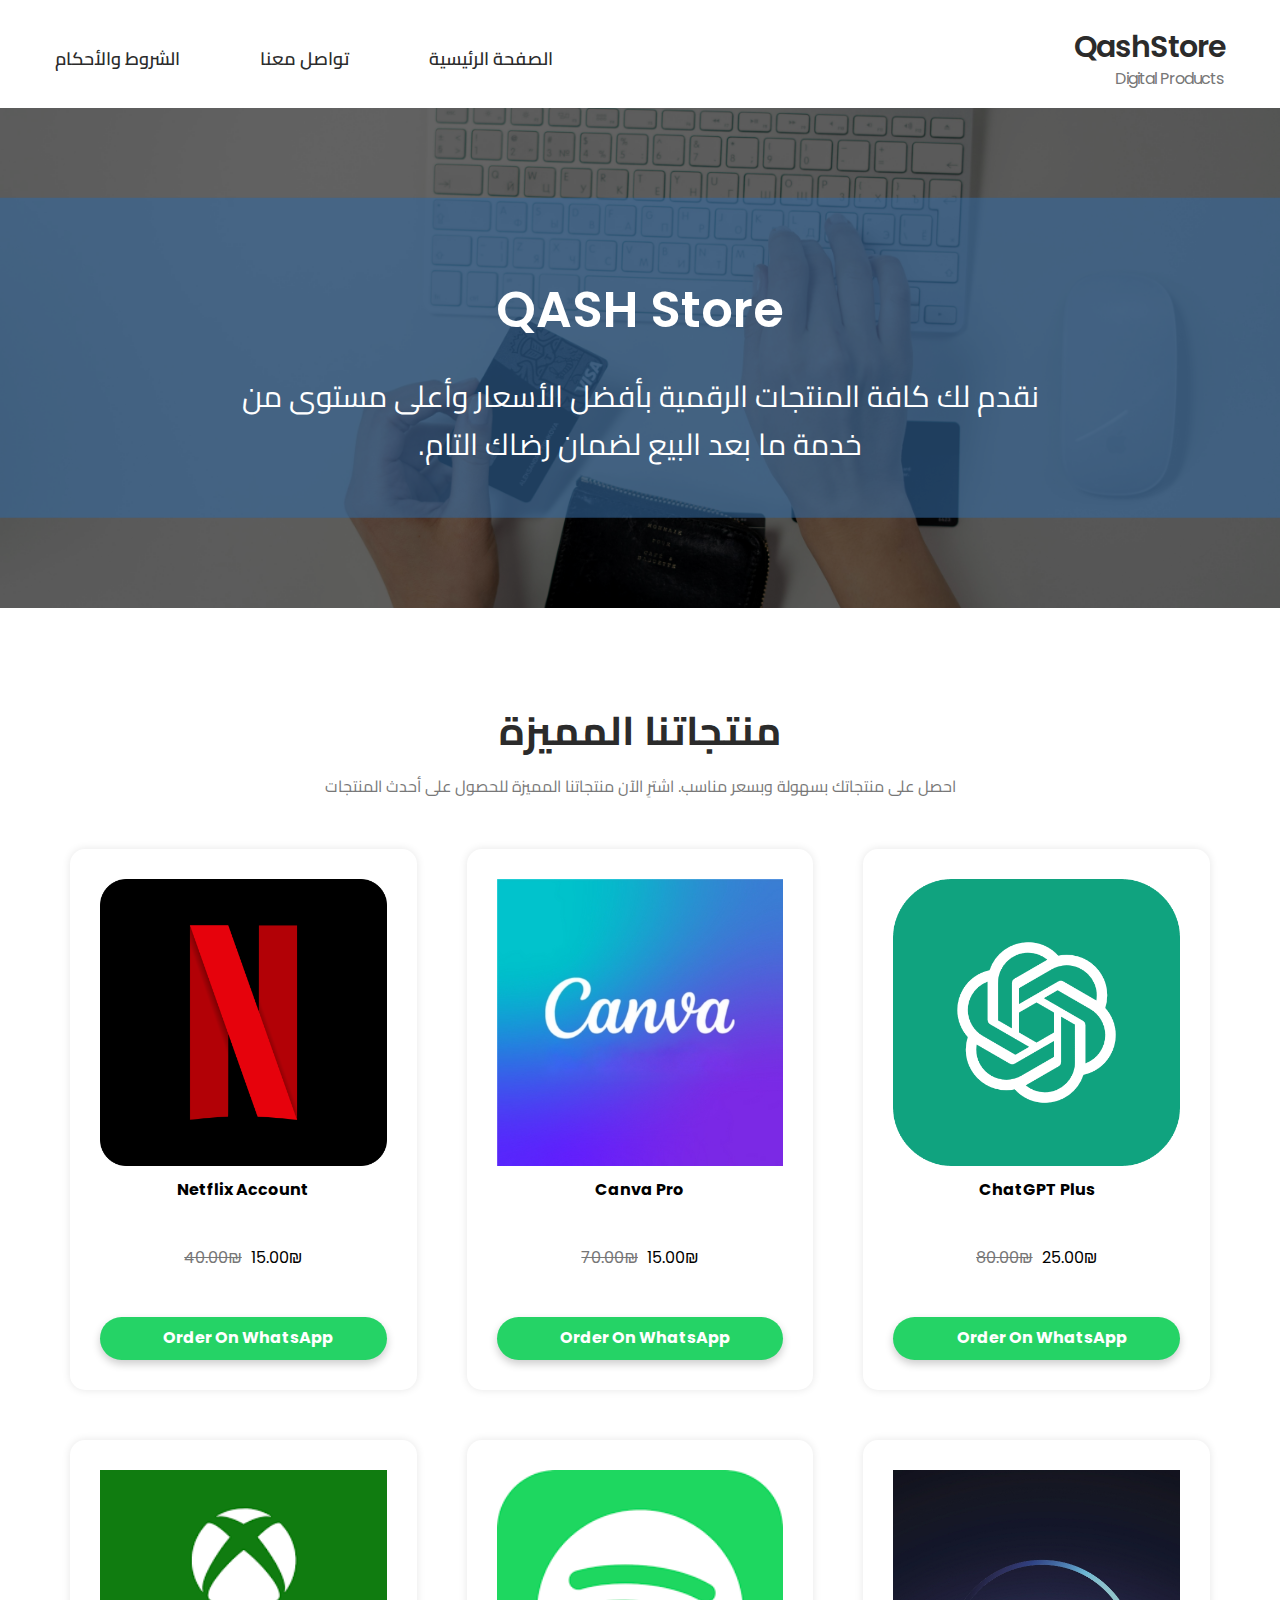
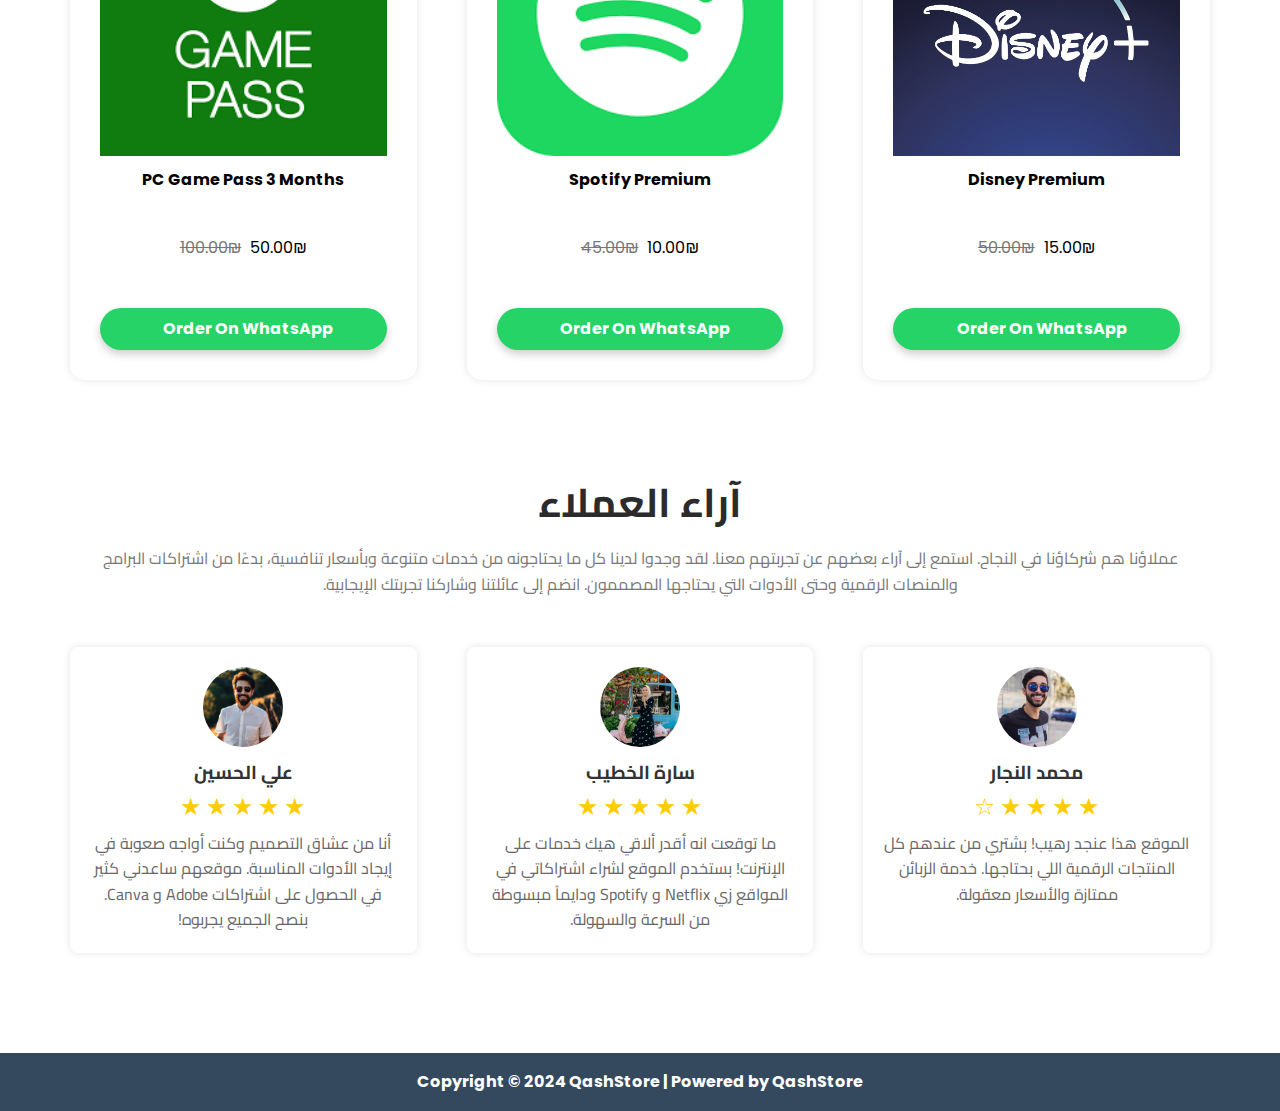
<file: index.html>
<!DOCTYPE html>
<html lang="en">
  <head>
    <!-- Meta Tags -->
    <meta charset="UTF-8" />
    <meta name="viewport" content="width=device-width, initial-scale=1.0" />
    <!-- Title Tag -->
    <title>QASH Store</title>
    <!-- Favicon -->
    <link
      rel="apple-touch-icon"
      sizes="180x180"
      href="./assets/apple-touch-icon.png"
    />
    <link
      rel="icon"
      type="image/png"
      sizes="32x32"
      href="./assets/favicon-32x32.png"
    />
    <link
      rel="icon"
      type="image/png"
      sizes="16x16"
      href="./assets/favicon-16x16.png"
    />
    <link rel="manifest" href="./assets/site.webmanifest" />
    <link
      rel="mask-icon"
      href="./assets/safari-pinned-tab.svg"
      color="#5bbad5"
    />
    <meta name="msapplication-TileColor" content="#da532c" />
    <meta name="theme-color" content="#ffffff" />
    <!-- Rendar All Element Normalize -->
    <link rel="stylesheet" href="css/normalize.css" />
    <!-- Main File Css -->
    <link rel="stylesheet" href="./css/style.css" />
    <!-- Google Fonts Library -->
    <link rel="preconnect" href="https://fonts.googleapis.com" />
    <link rel="preconnect" href="https://fonts.gstatic.com" crossorigin />
    <link
      href="https://fonts.googleapis.com/css2?family=Cairo:wght@200..1000&family=Poppins:ital,wght@0,100;0,200;0,300;0,400;0,500;0,600;0,700;0,800;0,900;1,100;1,200;1,300;1,400;1,500;1,600;1,700;1,800;1,900&display=swap"
      rel="stylesheet"
    />
    <!-- Font Awesome Library -->
    <link
      rel="stylesheet"
      href="https://cdnjs.cloudflare.com/ajax/libs/font-awesome/6.6.0/css/all.min.css"
      integrity="sha512-Kc323vGBEqzTmouAECnVceyQqyqdsSiqLQISBL29aUW4U/M7pSPA/gEUZQqv1cwx4OnYxTxve5UMg5GT6L4JJg=="
      crossorigin="anonymous"
      referrerpolicy="no-referrer"
    />
  </head>
  <body>
    <!-- Start Header Section -->
    <header dir="rtl">
      <div class="container">
        <div class="left-side">
          <a href="./index.html">
            <h2>QashStore</h2>
            <p>Digital Products</p>
          </a>
        </div>
        <div class="right-side">
          <nav>
            <i onclick="toggleList()" class="fa-solid fa-bars"></i>
            <ul>
              <li><a href="./index.html">الصفحة الرئيسية</a></li>
              <li><a href="./contactUs.html">تواصل معنا</a></li>
              <li>
                <a href="./TermsAndConditions.html">الشروط والأحكام</a>
              </li>
            </ul>
          </nav>

          <!-- Modal -->
          <ul class="modal hidden" id="modal">
            <li><a href="./index.html">الصفحة الرئيسية</a></li>
            <li><a href="./contactUs.html">تواصل معنا</a></li>
            <li>
              <a href="./TermsAndConditions.html">الشروط والأحكام</a>
            </li>
          </ul>
          <!-- Modal -->
        </div>
      </div>
    </header>
    <!-- End Header Section -->
    <!-- Start About Section -->
    <div class="about">
      <div class="text">
        <h1>QASH Store</h1>
        <p>
          نقدم لك كافة المنتجات الرقمية بأفضل الأسعار وأعلى مستوى من خدمة ما بعد
          البيع لضمان رضاك التام.
        </p>
      </div>
    </div>
    <!-- End About Section -->
    <!-- Start Product Section -->
    <div class="products">
      <div class="container">
        <div class="main-text">
          <h3 dir="rtl">منتجاتنا المميزة</h3>
          <p dir="rtl">
            احصل على منتجاتك بسهولة وبسعر مناسب. اشترِ الآن منتجاتنا المميزة
            للحصول على أحدث المنتجات
          </p>
        </div>
        <div class="products-container">
          <div class="product">
            <div class="discount">-62.50%</div>
            <img src="./assets/Netflix_icon.svg.png" alt="Netflix" />
            <div class="text">
              <h4>Netflix Account</h4>
              <p><del>40.00₪</del> 15.00₪</p>
              <a
                href="https://wa.me/972592047210?text=HI%20I%20want%20to%20purchase%0AProduct%20Name:%20Netflix%20for%201%20month%20%22shared%22%0AQuantity:%201%0APrice:%2015%20ILS"
                class="whatsapp-button"
                target="_blank"
              >
                <i class="fab fa-whatsapp"></i>
                <span>Order On WhatsApp</span></a
              >
            </div>
          </div>
          <div class="product">
            <div class="discount">-78.57%</div>
            <img src="./assets/canva.jpg" alt="Canva" />
            <div class="text">
              <h4>Canva Pro</h4>
              <p><del>70.00₪</del> 15.00₪</p>
              <a
                href="https://wa.me/972592047210?text=HI%20I%20want%20to%20purchase%0AProduct%20Name:%20Canva%20for%201%20month%20%0AQuantity:%201%0APrice:%2015%20ILS"
                class="whatsapp-button"
                target="_blank"
              >
                <i class="fab fa-whatsapp"></i>
                <span>Order On WhatsApp</span></a
              >
            </div>
          </div>
          <div class="product">
            <div class="discount">-68.75%</div>
            <img src="./assets/chatgpt.png" alt="ChatGPT" />
            <div class="text">
              <h4>ChatGPT Plus</h4>
              <p><del>80.00₪</del> 25.00₪</p>
              <a
                href="https://wa.me/972592047210?text=HI%20I%20want%20to%20purchase%0AProduct%20Name:%20ChatGPT%20for%201%20month%20%0AQuantity:%201%0APrice:%2025%20ILS"
                class="whatsapp-button"
                target="_blank"
              >
                <i class="fab fa-whatsapp"></i>
                <span>Order On WhatsApp</span></a
              >
            </div>
          </div>
          <div class="product">
            <div class="discount">-50.00%</div>
            <img src="./assets/gamepass.png" alt="ChatGPT" />
            <div class="text">
              <h4>PC Game Pass 3 Months</h4>
              <p><del>100.00₪</del> 50.00₪</p>
              <a
                href="https://wa.me/972592047210?text=HI%20I%20want%20to%20purchase%0AProduct%20Name:%20PC%20Game%20Pass%20for%203%20month%20%0AQuantity:%201%0APrice:%2050%20ILS"
                class="whatsapp-button"
                target="_blank"
              >
                <i class="fab fa-whatsapp"></i>
                <span>Order On WhatsApp</span></a
              >
            </div>
          </div>
          <div class="product">
            <div class="discount">-77.78%</div>
            <img src="./assets/spotify.png" alt="ChatGPT" />
            <div class="text">
              <h4>Spotify Premium</h4>
              <p><del>45.00₪</del> 10.00₪</p>
              <a
                href="https://wa.me/972592047210?text=HI%20I%20want%20to%20purchase%0AProduct%20Name:%20Spotify%20Premium%20for%201%20month%20%0AQuantity:%201%0APrice:%2010%20ILS"
                class="whatsapp-button"
                target="_blank"
              >
                <i class="fab fa-whatsapp"></i>
                <span>Order On WhatsApp</span></a
              >
            </div>
          </div>
          <div class="product">
            <div class="discount">-70.00%</div>
            <img src="./assets/disney.jpeg" alt="ChatGPT" />
            <div class="text">
              <h4>Disney Premium</h4>
              <p><del>50.00₪</del> 15.00₪</p>
              <a
                href="https://wa.me/972592047210?text=HI%20I%20want%20to%20purchase%0AProduct%20Name:%20Disney%20Premium%20for%201%20month%20%0AQuantity:%201%0APrice:%2015%20ILS"
                class="whatsapp-button"
                target="_blank"
              >
                <i class="fab fa-whatsapp"></i>
                <span>Order On WhatsApp</span></a
              >
            </div>
          </div>
        </div>
      </div>
    </div>
    <!-- End Product Section -->
    <!-- Start Customer Reviews Section -->
    <div class="customer-reviews" dir="rtl">
      <div class="container">
        <div class="main-text">
          <h3 dir="rtl">آراء العملاء</h3>
          <p dir="rtl">
            عملاؤنا هم شركاؤنا في النجاح. استمع إلى آراء بعضهم عن تجربتهم معنا.
            لقد وجدوا لدينا كل ما يحتاجونه من خدمات متنوعة وبأسعار تنافسية،
            بدءًا من اشتراكات البرامج والمنصات الرقمية وحتى الأدوات التي يحتاجها
            المصممون. انضم إلى عائلتنا وشاركنا تجربتك الإيجابية.
          </p>
        </div>
        <div class="card-container">
          <div class="card">
            <img src="./assets/mohammed.jpg" alt="محمد النجار" />
            <h3>محمد النجار</h3>
            <div class="stars">
              <span>★</span><span>★</span><span>★</span><span>★</span
              ><span>☆</span>
            </div>
            <p>
              الموقع هذا عنجد رهيب! بشتري من عندهم كل المنتجات الرقمية اللي
              بحتاجها. خدمة الزبائن ممتازة والأسعار معقولة.
            </p>
          </div>
          <div class="card">
            <img src="./assets/sara.jpg" alt="سارة الخطيب" />
            <h3>سارة الخطيب</h3>
            <div class="stars">
              <span>★</span><span>★</span><span>★</span><span>★</span
              ><span>★</span>
            </div>
            <p>
              ما توقعت انه أقدر ألاقي هيك خدمات على الإنترنت! بستخدم الموقع
              لشراء اشتراكاتي في المواقع زي Netflix و Spotify ودايماً مبسوطة من
              السرعة والسهولة.
            </p>
          </div>
          <div class="card">
            <img src="./assets/ali.jpg" alt="علي الحسين" />
            <h3>علي الحسين</h3>
            <div class="stars">
              <span>★</span><span>★</span><span>★</span><span>★</span
              ><span>★</span>
            </div>
            <p>
              أنا من عشاق التصميم وكنت أواجه صعوبة في إيجاد الأدوات المناسبة.
              موقعهم ساعدني كثير في الحصول على اشتراكات Adobe و Canva. بنصح
              الجميع يجربوه!
            </p>
          </div>
        </div>
      </div>
    </div>
    <!-- End Customer Reviews Section -->
    <!-- Start Footer Section -->
    <div class="footer">
      <p>Copyright © 2024 QashStore | Powered by QashStore</p>
    </div>
    <!-- End Footer Section -->
    <!-- Connect Js File -->
    <script src="script.js"></script>
    <!-- Connect Js File -->
  </body>
</html>
</file>
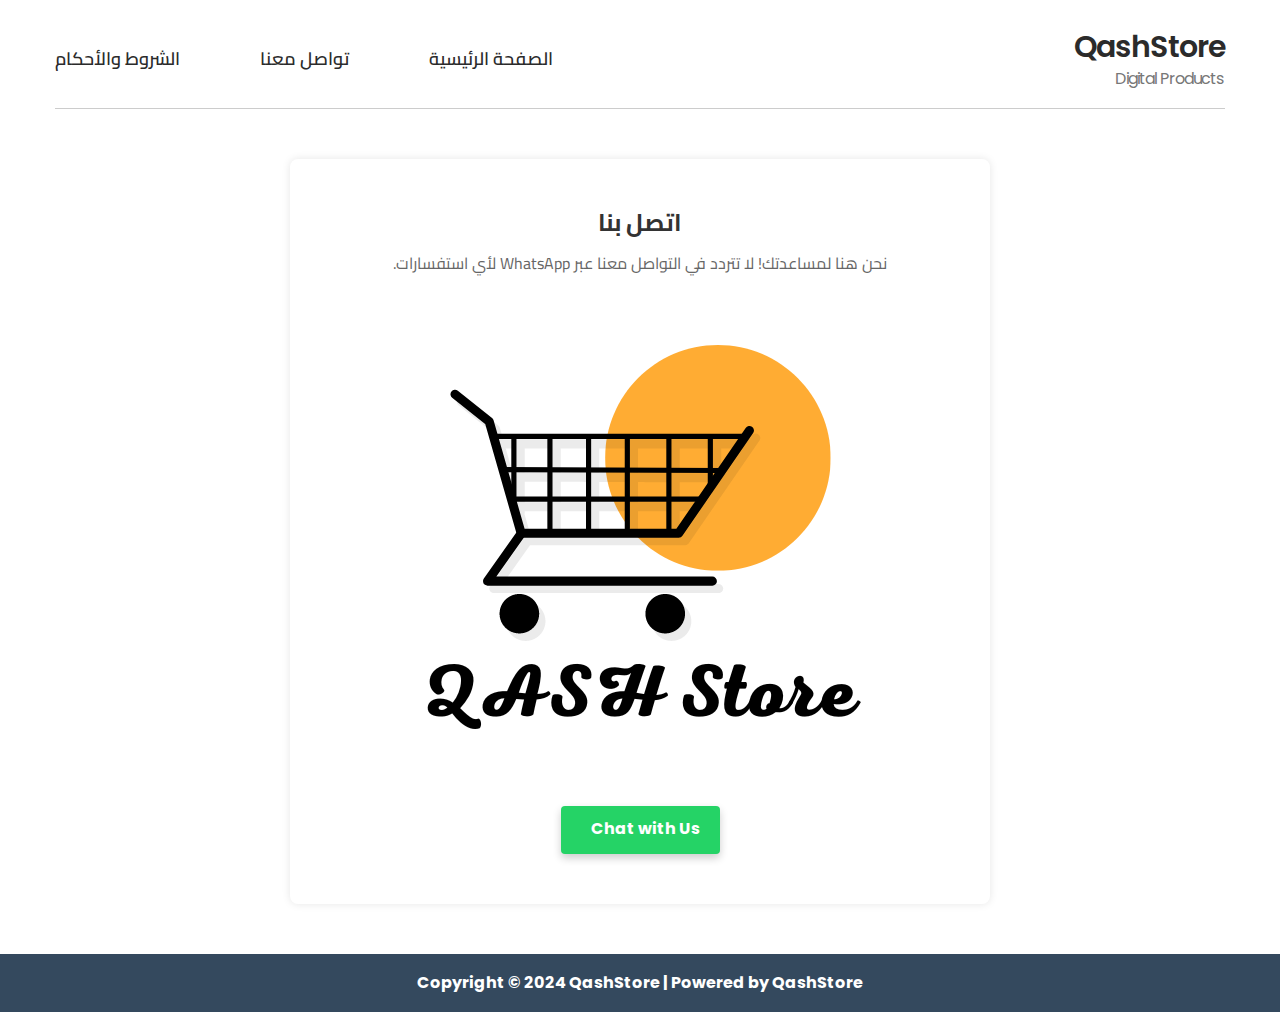
<file: contactUs.html>
<!DOCTYPE html>
<html lang="en">
  <head>
    <!-- Meta Tags -->
    <meta charset="UTF-8" />
    <meta name="viewport" content="width=device-width, initial-scale=1.0" />
    <!-- Title Tag -->
    <title>QASH Store</title>
    <!-- Favicon -->
    <link
      rel="apple-touch-icon"
      sizes="180x180"
      href="./assets/apple-touch-icon.png"
    />
    <link
      rel="icon"
      type="image/png"
      sizes="32x32"
      href="./assets/favicon-32x32.png"
    />
    <link
      rel="icon"
      type="image/png"
      sizes="16x16"
      href="./assets/favicon-16x16.png"
    />
    <link rel="manifest" href="./assets/site.webmanifest" />
    <link
      rel="mask-icon"
      href="./assets/safari-pinned-tab.svg"
      color="#5bbad5"
    />
    <meta name="msapplication-TileColor" content="#da532c" />
    <meta name="theme-color" content="#ffffff" />
    <!-- Rendar All Element Normalize -->
    <link rel="stylesheet" href="css/normalize.css" />
    <!-- Main File Css -->
    <link rel="stylesheet" href="./css/style.css" />
    <!-- Google Fonts Library -->
    <link rel="preconnect" href="https://fonts.googleapis.com" />
    <link rel="preconnect" href="https://fonts.gstatic.com" crossorigin />
    <link
      href="https://fonts.googleapis.com/css2?family=Cairo:wght@200..1000&family=Poppins:ital,wght@0,100;0,200;0,300;0,400;0,500;0,600;0,700;0,800;0,900;1,100;1,200;1,300;1,400;1,500;1,600;1,700;1,800;1,900&display=swap"
      rel="stylesheet"
    />
    <!-- Font Awesome Library -->
    <link
      rel="stylesheet"
      href="https://cdnjs.cloudflare.com/ajax/libs/font-awesome/6.6.0/css/all.min.css"
      integrity="sha512-Kc323vGBEqzTmouAECnVceyQqyqdsSiqLQISBL29aUW4U/M7pSPA/gEUZQqv1cwx4OnYxTxve5UMg5GT6L4JJg=="
      crossorigin="anonymous"
      referrerpolicy="no-referrer"
    />
  </head>
  <body>
    <!-- Start Header Section -->
    <header dir="rtl">
      <div class="container">
        <div class="left-side">
          <a href="./index.html">
            <h2>QashStore</h2>
            <p>Digital Products</p>
          </a>
        </div>
        <div class="right-side">
          <nav>
            <i onclick="toggleList()" class="fa-solid fa-bars"></i>
            <ul>
              <li><a href="./index.html">الصفحة الرئيسية</a></li>
              <li><a href="./contactUs.html">تواصل معنا</a></li>
              <li>
                <a href="./TermsAndConditions.html">الشروط والأحكام</a>
              </li>
            </ul>
          </nav>

          <!-- Modal -->
          <ul class="modal hidden" id="modal">
            <li><a href="./index.html">الصفحة الرئيسية</a></li>
            <li><a href="./contactUs.html">تواصل معنا</a></li>
            <li>
              <a href="./TermsAndConditions.html">الشروط والأحكام</a>
            </li>
          </ul>
          <!-- Modal -->
        </div>
      </div>
    </header>
    <!-- End Header Section -->
    <!-- Start Main Section -->
    <main>
      <div class="container">
        <div class="contact-card">
          <div class="card-header">
            <h2 dir="rtl">اتصل بنا</h2>
          </div>
          <div class="card-body">
            <p dir="rtl">
              نحن هنا لمساعدتك! لا تتردد في التواصل معنا عبر WhatsApp لأي
              استفسارات.
            </p>
            <img src="./assets/QASHStore.png" alt="" />
            <a
              href="https://wa.me/972592047210"
              class="whatsapp-button"
              target="_blank"
            >
              <i class="fab fa-whatsapp"></i> Chat with Us
            </a>
          </div>
        </div>
      </div>
    </main>
    <!-- End Main Section -->
    <!-- Start Footer Section -->
    <div class="footer">
      <p>Copyright © 2024 QashStore | Powered by QashStore</p>
    </div>
    <!-- End Footer Section -->
    <!-- Connect Js File -->
    <script src="script.js"></script>
    <!-- Connect Js File -->
  </body>
</html>
</file>
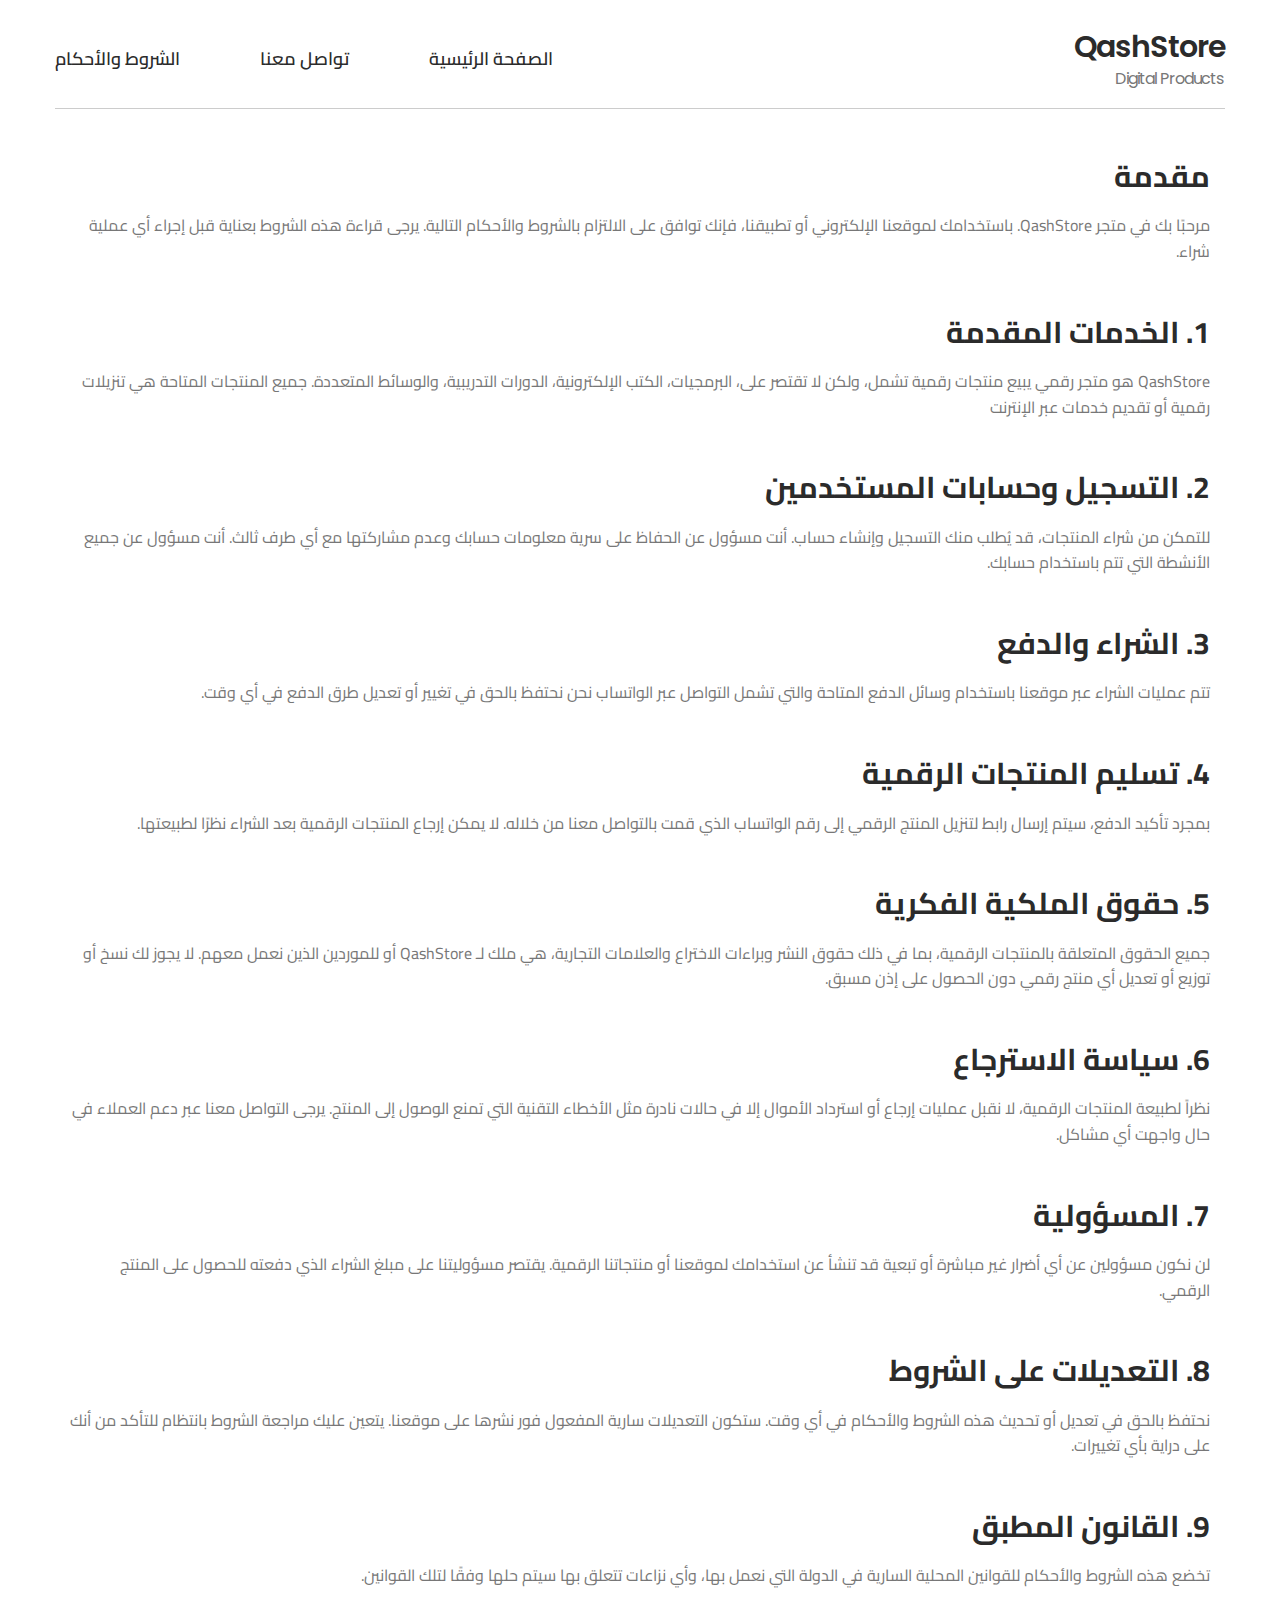
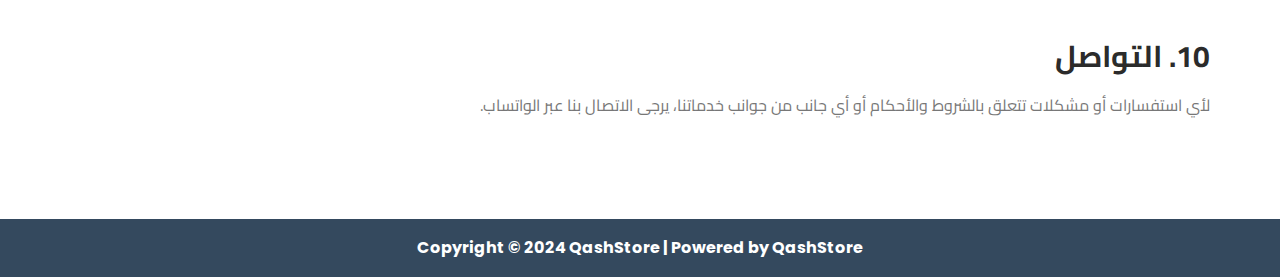
<file: TermsAndConditions.html>
<!DOCTYPE html>
<html lang="en">
  <head>
    <!-- Meta Tags -->
    <meta charset="UTF-8" />
    <meta name="viewport" content="width=device-width, initial-scale=1.0" />
    <!-- Title Tag -->
    <title>QASH Store</title>
    <!-- Favicon -->
    <link
      rel="apple-touch-icon"
      sizes="180x180"
      href="./assets/apple-touch-icon.png"
    />
    <link
      rel="icon"
      type="image/png"
      sizes="32x32"
      href="./assets/favicon-32x32.png"
    />
    <link
      rel="icon"
      type="image/png"
      sizes="16x16"
      href="./assets/favicon-16x16.png"
    />
    <link rel="manifest" href="./assets/site.webmanifest" />
    <link
      rel="mask-icon"
      href="./assets/safari-pinned-tab.svg"
      color="#5bbad5"
    />
    <meta name="msapplication-TileColor" content="#da532c" />
    <meta name="theme-color" content="#ffffff" />
    <!-- Rendar All Element Normalize -->
    <link rel="stylesheet" href="css/normalize.css" />
    <!-- Main File Css -->
    <link rel="stylesheet" href="./css/style.css" />
    <!-- Google Fonts Library -->
    <link rel="preconnect" href="https://fonts.googleapis.com" />
    <link rel="preconnect" href="https://fonts.gstatic.com" crossorigin />
    <link
      href="https://fonts.googleapis.com/css2?family=Cairo:wght@200..1000&family=Poppins:ital,wght@0,100;0,200;0,300;0,400;0,500;0,600;0,700;0,800;0,900;1,100;1,200;1,300;1,400;1,500;1,600;1,700;1,800;1,900&display=swap"
      rel="stylesheet"
    />
    <!-- Font Awesome Library -->
    <link
      rel="stylesheet"
      href="https://cdnjs.cloudflare.com/ajax/libs/font-awesome/6.6.0/css/all.min.css"
      integrity="sha512-Kc323vGBEqzTmouAECnVceyQqyqdsSiqLQISBL29aUW4U/M7pSPA/gEUZQqv1cwx4OnYxTxve5UMg5GT6L4JJg=="
      crossorigin="anonymous"
      referrerpolicy="no-referrer"
    />
  </head>
  <body>
    <!-- Start Header Section -->
    <header dir="rtl">
      <div class="container">
        <div class="left-side">
          <a href="./index.html">
            <h2>QashStore</h2>
            <p>Digital Products</p>
          </a>
        </div>
        <div class="right-side">
          <nav>
            <i onclick="toggleList()" class="fa-solid fa-bars"></i>
            <ul>
              <li><a href="./index.html">الصفحة الرئيسية</a></li>
              <li><a href="./contactUs.html">تواصل معنا</a></li>
              <li>
                <a href="./TermsAndConditions.html">الشروط والأحكام</a>
              </li>
            </ul>
          </nav>

          <!-- Modal -->
          <ul class="modal hidden" id="modal">
            <li><a href="./index.html">الصفحة الرئيسية</a></li>
            <li><a href="./contactUs.html">تواصل معنا</a></li>
            <li>
              <a href="./TermsAndConditions.html">الشروط والأحكام</a>
            </li>
          </ul>
          <!-- Modal -->
        </div>
      </div>
    </header>
    <!-- End Header Section -->
    <!-- Start Terms & Conditions Section -->
    <div class="TermsAndConditions">
      <div class="container" lang="ar" dir="rtl">
        <div>
          <h2>مقدمة</h2>
          <p>
            مرحبًا بك في متجر QashStore. باستخدامك لموقعنا الإلكتروني أو
            تطبيقنا، فإنك توافق على الالتزام بالشروط والأحكام التالية. يرجى
            قراءة هذه الشروط بعناية قبل إجراء أي عملية شراء.
          </p>
        </div>
        <h2>1. الخدمات المقدمة</h2>
        <p>
          QashStore هو متجر رقمي يبيع منتجات رقمية تشمل، ولكن لا تقتصر على،
          البرمجيات، الكتب الإلكترونية، الدورات التدريبية، والوسائط المتعددة.
          جميع المنتجات المتاحة هي تنزيلات رقمية أو تقديم خدمات عبر الإنترنت
        </p>
        <div>
          <h2>2. التسجيل وحسابات المستخدمين</h2>
          <p>
            للتمكن من شراء المنتجات، قد يُطلب منك التسجيل وإنشاء حساب. أنت مسؤول
            عن الحفاظ على سرية معلومات حسابك وعدم مشاركتها مع أي طرف ثالث. أنت
            مسؤول عن جميع الأنشطة التي تتم باستخدام حسابك.
          </p>
        </div>
        <div>
          <h2>3. الشراء والدفع</h2>
          <p>
            تتم عمليات الشراء عبر موقعنا باستخدام وسائل الدفع المتاحة والتي تشمل
            التواصل عبر الواتساب نحن نحتفظ بالحق في تغيير أو تعديل طرق الدفع في
            أي وقت.
          </p>
        </div>
        <div>
          <h2>4. تسليم المنتجات الرقمية</h2>
          <p>
            بمجرد تأكيد الدفع، سيتم إرسال رابط لتنزيل المنتج الرقمي إلى رقم
            الواتساب الذي قمت بالتواصل معنا من خلاله. لا يمكن إرجاع المنتجات
            الرقمية بعد الشراء نظرًا لطبيعتها.
          </p>
        </div>
        <div>
          <h2>5. حقوق الملكية الفكرية</h2>
          <p>
            جميع الحقوق المتعلقة بالمنتجات الرقمية، بما في ذلك حقوق النشر
            وبراءات الاختراع والعلامات التجارية، هي ملك لـ QashStore أو للموردين
            الذين نعمل معهم. لا يجوز لك نسخ أو توزيع أو تعديل أي منتج رقمي دون
            الحصول على إذن مسبق.
          </p>
        </div>
        <div>
          <h2>6. سياسة الاسترجاع</h2>
          <p>
            نظراً لطبيعة المنتجات الرقمية، لا نقبل عمليات إرجاع أو استرداد
            الأموال إلا في حالات نادرة مثل الأخطاء التقنية التي تمنع الوصول إلى
            المنتج. يرجى التواصل معنا عبر دعم العملاء في حال واجهت أي مشاكل.
          </p>
        </div>
        <div>
          <h2>7. المسؤولية</h2>
          <p>
            لن نكون مسؤولين عن أي أضرار غير مباشرة أو تبعية قد تنشأ عن استخدامك
            لموقعنا أو منتجاتنا الرقمية. يقتصر مسؤوليتنا على مبلغ الشراء الذي
            دفعته للحصول على المنتج الرقمي.
          </p>
        </div>
        <div>
          <h2>8. التعديلات على الشروط</h2>
          <p>
            نحتفظ بالحق في تعديل أو تحديث هذه الشروط والأحكام في أي وقت. ستكون
            التعديلات سارية المفعول فور نشرها على موقعنا. يتعين عليك مراجعة
            الشروط بانتظام للتأكد من أنك على دراية بأي تغييرات.
          </p>
        </div>
        <div>
          <h2>9. القانون المطبق</h2>
          <p>
            تخضع هذه الشروط والأحكام للقوانين المحلية السارية في الدولة التي
            نعمل بها، وأي نزاعات تتعلق بها سيتم حلها وفقًا لتلك القوانين.
          </p>
        </div>
        <div>
          <h2>10. التواصل</h2>
          <p>
            لأي استفسارات أو مشكلات تتعلق بالشروط والأحكام أو أي جانب من جوانب
            خدماتنا، يرجى الاتصال بنا عبر الواتساب.
          </p>
        </div>
      </div>
    </div>
    <!-- End Terms & Conditions Section -->
    <!-- Start Footer Section -->
    <div class="footer">
      <p>Copyright © 2024 QashStore | Powered by QashStore</p>
    </div>
    <!-- End Footer Section -->
    <!-- Connect JS File -->
    <script src="script.js"></script>
    <!-- Connect JS File -->
  </body>
</html>
</file>
<file: css/style.css>
/* Global Variable */
:root {
  --text-color: #2b2b2b;
  --hover-color: #33689d;
  --footer-color: #34495e;
}
/* Global Variable */

/* Global Rule */
* {
  box-sizing: border-box;
  margin: 0;
  padding: 0;
}

body {
  font-family: "Poppins", sans-serif;
}

.container {
  padding: 0 15px;
  margin: 0 auto;
}

/* Small Screen */
@media (min-width: 768px) {
  .container {
    width: 750px;
  }
}

/* Medium Screen */
@media (min-width: 992px) {
  .container {
    width: 970px;
  }
}

/* Large Screen */
@media (min-width: 1200px) {
  .container {
    width: 1170px;
  }
}

.hidden {
  display: none;
}

.main-text {
  text-align: center;
  color: var(--text-color);
  padding-bottom: 50px;
  font-family: "Cairo", sans-serif;
}

.main-text h3 {
  font-size: 40px;
  margin-bottom: 20px;
}

.main-text p {
  color: #777;
  line-height: 1.6;
}

@media (max-width: 767px) {
  .main-text {
    padding: 50px 0;
  }

  .main-text h3 {
    font-size: 25px;
  }

  .main-text p {
    font-size: 14px;
    line-height: 1.6;
  }
}
/* Global Rule */

/* Start Header */
header .container {
  display: flex;
  align-items: center;
  justify-content: space-between;
  padding: 30px 0 20px;
  position: relative;
}

@media (max-width: 767px) {
  header .container {
    padding: 20px 10px;
  }
}

header .container .left-side {
  cursor: pointer;
}

header .container .left-side a {
  text-decoration: none;
}

header .container .left-side h2 {
  font-size: 30px;
  font-weight: 600;
  letter-spacing: -1px;
  color: var(--text-color);
}

header .container .left-side p {
  color: #777;
  letter-spacing: -1px;
  padding-right: 2px;
  margin-top: 5px;
}

header .container .right-side nav i {
  font-size: 25px;
  display: none;
}

header .container .right-side nav ul {
  list-style: none;
  display: flex;
  gap: 50px;
}

header .container .right-side nav ul li {
  padding-right: 30px;
}

header .container .right-side nav ul li a {
  font-family: "Cairo", sans-serif;
  text-decoration: none;
  color: var(--text-color);
  font-size: 18px;
  font-weight: 600;
  transition: 0.3s;
}

header .container .right-side nav ul li a:hover {
  color: var(--hover-color);
}

@media (max-width: 767px) {
  header .container .right-side nav i {
    display: block;
  }

  header .container .right-side nav ul {
    display: none;
  }

  header .container .right-side ul.modal {
    list-style: none;
    position: absolute;
    left: 0;
    z-index: 1;
    background-color: #f6f6f6;
    min-width: 200px;
    top: calc(100% - 20px);
  }

  header .container .right-side ul.modal::before {
    position: absolute;
    content: "";
    border-width: 10px;
    border-style: solid;
    border-color: transparent transparent #f6f6f6 transparent;
    left: 10px;
    top: -19px;
  }

  header .container .right-side ul.modal li {
    padding: 20px 10px 25px 0;
    border-bottom: 2px solid rgba(0, 0, 0, 0.3);
  }

  header .container .right-side ul.modal li:last-child {
    border-bottom: none;
  }

  header .container .right-side ul.modal li a {
    display: block;
    font-family: "Cairo", sans-serif;
    text-decoration: none;
    transition: 0.3s;
    color: var(--text-color);
    font-weight: 600;
  }
}

@media (min-width: 768px) {
  .modal {
    display: none;
  }
}
/* End Header */

/* Start About */
.about {
  width: 100%;
  height: 500px;
  background-image: url(../assets/pexels-cottonbro-3944405.jpg);
  background-size: cover;
  background-position: center;
  position: relative;
}

.about::before {
  content: "";
  position: absolute;
  top: 0;
  left: 0;
  width: 100%;
  height: 100%;
  background-color: rgba(0, 0, 0, 0.6);
}

.about .text {
  color: white;
  padding: 50px;
  position: relative;
  text-align: center;
  left: 50%;
  top: 50%;
  transform: translate(-50%, -50%);
}

.about .text::before {
  content: "";
  position: absolute;
  width: 100%;
  height: 100%;
  top: 0;
  left: 0;
  background-color: var(--hover-color);
  opacity: 0.6;
  z-index: -1;
}

.about .text h1 {
  font-weight: 600;
  font-size: 50px;
}

.about .text p {
  direction: rtl;
  font-size: 30px;
  font-family: "Cairo", sans-serif;
  max-width: 800px;
  margin: 0 auto;
  line-height: 1.6;
}

@media (max-width: 767px) {
  .about .text h1 {
    font-size: 35px;
  }
  .about .text p {
    font-size: 18px;
  }
}
/* End About */

/* Start Products */
.products {
  padding: 100px 0;
}

@media (max-width: 767px) {
  .products {
    padding: 0 0 50px;
  }
}

.products .container .products-container {
  display: grid;
  grid-template-columns: repeat(auto-fill, minmax(300px, 1fr));
  gap: 50px;
}

.products .container .products-container .product {
  text-align: center;
  cursor: pointer;
  border-radius: 15px;
  box-shadow: 0 0 8px rgba(0, 0, 0, 0.1);
  transition: transform 0.3s, box-shadow 0.3s;
  overflow: hidden;
  padding: 30px;
  position: relative;
}

.products .container .products-container .product .discount {
  position: absolute;
  top: -6%;
  left: 0;
  transition: 0.3s;
}

.products .container .products-container .product:hover .discount {
  color: white;
  background-color: var(--hover-color);
  text-align: center;
  font-weight: normal;
  font-size: 12px;
  padding: 5px 8px;
  top: 0;
}

@media (max-width: 767px) {
  .products .container .products-container .product .discount {
    color: white;
    background-color: var(--hover-color);
    text-align: center;
    font-weight: normal;
    font-size: 12px;
    padding: 5px 8px;
    top: 0;
  }
}

.products .container .products-container .product img {
  width: 100%;
}

.products .container .products-container .product .text {
  margin-top: 10px;
  display: flex;
  flex-direction: column;
  gap: 50px;
}

.products .container .products-container .product .text h4 {
  cursor: pointer;
  transition: 0.3s;
}

.products .container .products-container .product .text h4:hover {
  color: var(--hover-color);
}

.products .container .products-container .product .text p del {
  color: #777;
  margin-right: 5px;
}

.whatsapp-button {
  display: inline-flex;
  align-items: center;
  justify-content: center;
  background-color: #25d366;
  color: white;
  padding: 12px 20px;
  border-radius: 30px;
  text-decoration: none;
  font-size: 16px;
  font-weight: bold;
  box-shadow: 0 4px 8px rgba(0, 0, 0, 0.2);
  transition: background-color 0.3s, transform 0.3s;
}

.whatsapp-button:hover {
  background-color: #20b358;
  transform: translateY(-2px);
}

.whatsapp-button .fa-whatsapp {
  font-size: 24px;
  margin-right: 10px;
}
/* End Products */

/* Start Customer Reviews */
.customer-reviews {
  padding: 0 0 100px;
}

.card-container {
  display: grid;
  grid-template-columns: repeat(auto-fill, minmax(300px, 1fr));
  gap: 50px;
}

.card {
  background-color: #fff;
  border-radius: 8px;
  box-shadow: 0 0 8px rgba(0, 0, 0, 0.1);
  padding: 20px;
  text-align: center;
}

.card img {
  width: 80px;
  height: 80px;
  border-radius: 50%;
  object-fit: cover;
  margin-bottom: 10px;
}

.card h3 {
  margin-top: 0;
  color: #333;
  font-family: "Cairo", sans-serif;
  margin-bottom: 10px;
}

.card p {
  color: #666;
  font-family: "Cairo", sans-serif;
  line-height: 1.6;
}

.stars {
  display: flex;
  justify-content: center;
  margin-bottom: 10px;
}

.stars span {
  font-size: 24px;
  color: #ffcc00;
  margin: 0 2px;
}
/* End Customer Reviews */

/* Start Footer */
.footer {
  padding: 20px 10px;
  text-align: center;
  background-color: var(--footer-color);
  color: white;
  font-weight: bold;
}

@media (max-width: 767px) {
  .footer {
    font-size: 12px;
  }
}
/* End Footer */

/* Start Terms & Conditions */
.TermsAndConditions .container {
  padding: 50px 15px;
  border-top: 1px solid rgba(0, 0, 0, 0.2);
  font-family: "Cairo", sans-serif;
}

.TermsAndConditions .container h2 {
  font-size: 30px;
  margin-bottom: 20px;
  color: var(--text-color);
}

.TermsAndConditions .container p {
  line-height: 1.6;
  color: #777;
  padding-bottom: 50px;
}
/* End Terms & Conditions */

/* Start Contact Us */
main .container {
  padding: 50px 0;
  display: flex;
  justify-content: center;
  align-items: center;
  height: 100%;
  border-top: 1px solid rgba(0, 0, 0, 0.2);
}

main .container .contact-card {
  background-color: #ffffff;
  border-radius: 8px;
  box-shadow: 0 0px 8px rgba(0, 0, 0, 0.1);
  width: 700px;
  text-align: center;
  padding: 50px;
}

main .container .contact-card .card-header h2 {
  margin: 0;
  font-size: 24px;
  color: #333;
  font-family: "Cairo", sans-serif;
}

main .container .contact-card .card-body p {
  color: #666;
  font-size: 16px;
  margin: 15px 0;
  line-height: 1.6;
  font-family: "Cairo", sans-serif;
}

main .container .contact-card .card-body img {
  max-width: 100%;
}

main .container .contact-card .card-body .whatsapp-button {
  display: inline-block;
  background-color: #25d366;
  color: #fff;
  padding: 10px 20px;
  border-radius: 4px;
  text-decoration: none;
  font-size: 16px;
  margin-top: 10px;
  transition: background-color 0.3s ease;
}

main .container .contact-card .card-body .whatsapp-button:hover {
  background-color: #1ebe56;
}

main .container .contact-card .card-body .whatsapp-button i {
  vertical-align: middle;
  margin-right: 10px;
}
/* End Contact Us */
</file>
